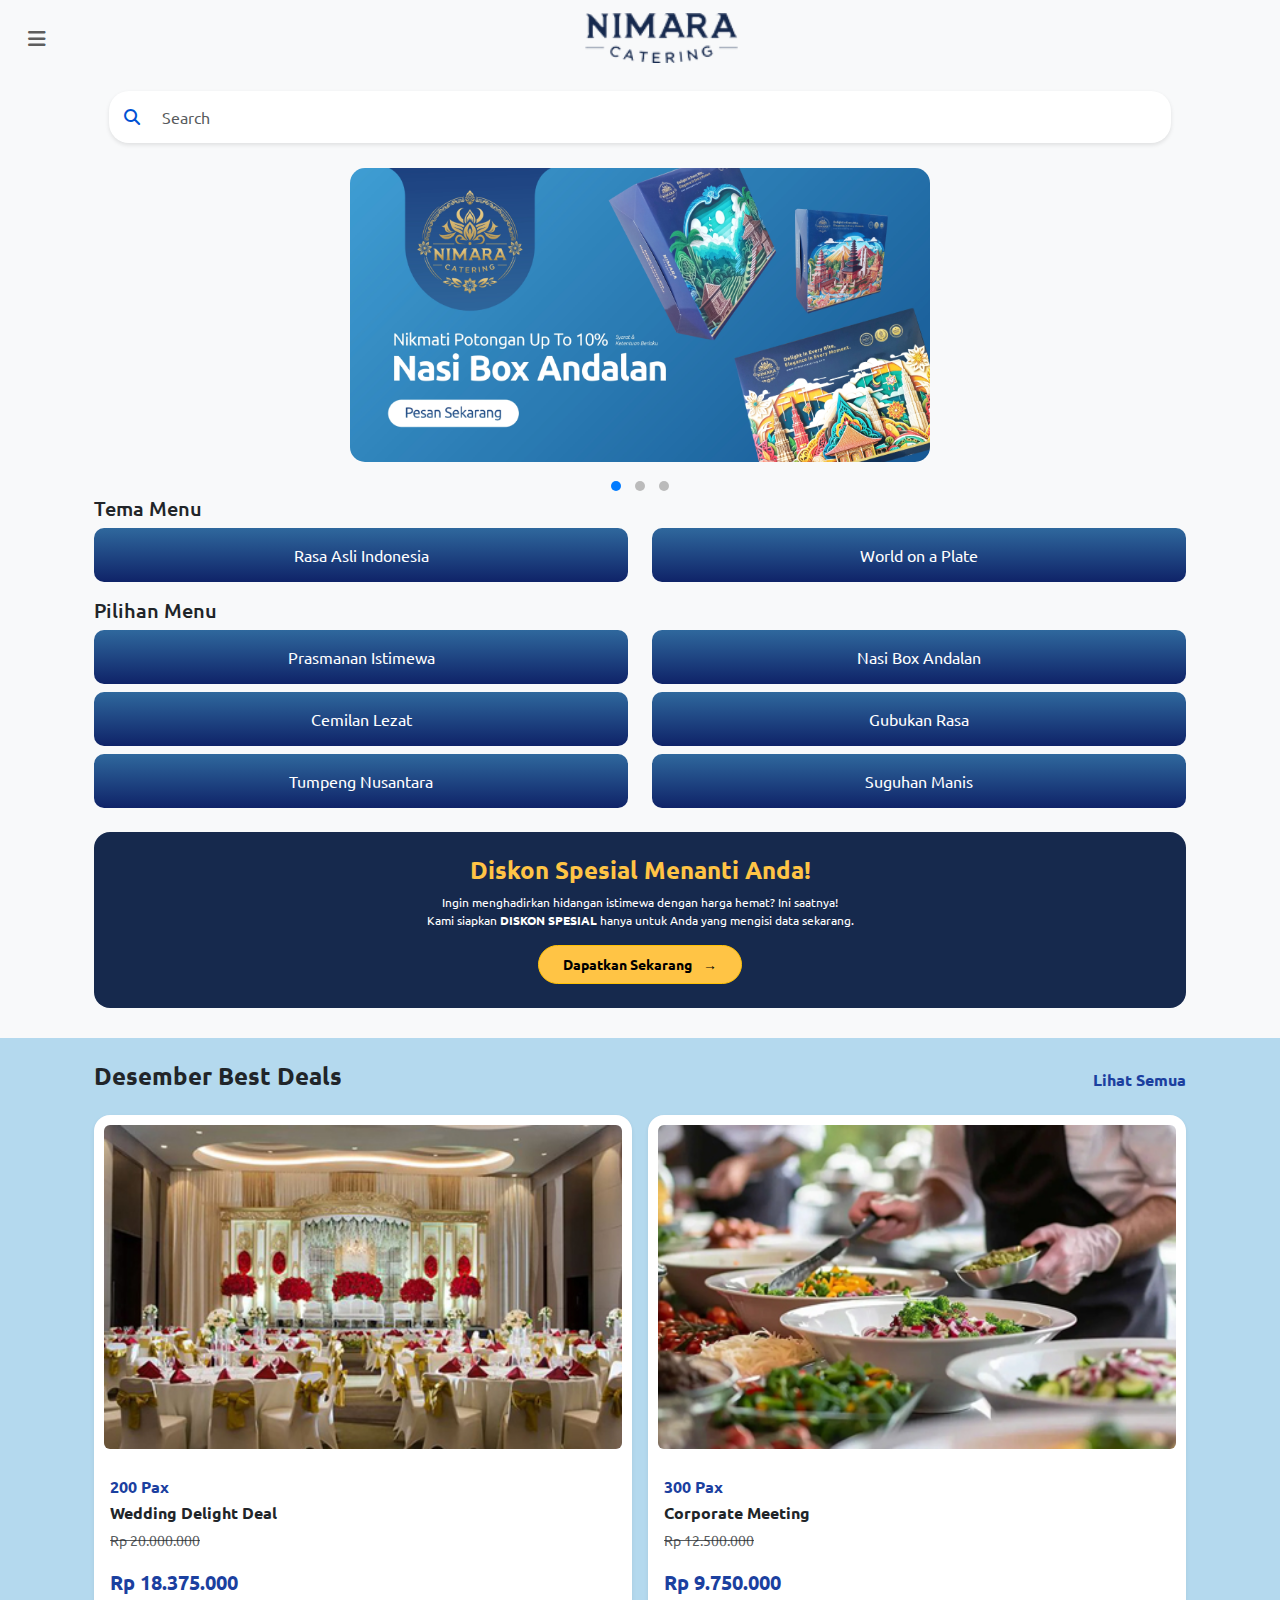
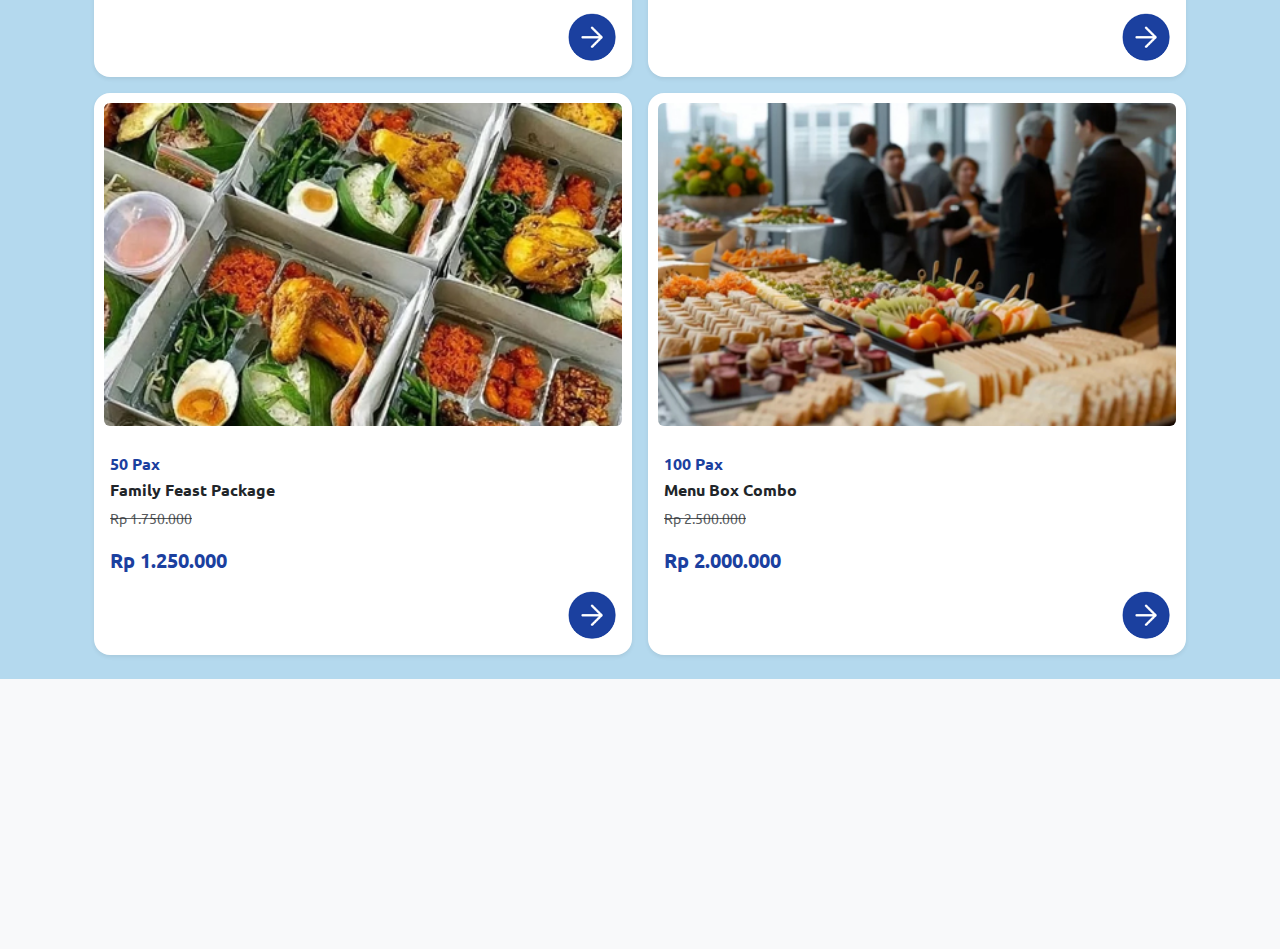
<file: public/template/index.html>
<!DOCTYPE html>
<html lang="en">

<head>
    <meta charset="UTF-8" />
    <meta name="viewport" content="width=device-width, initial-scale=1.0" />
    <title>Nimara Catering</title>
    <link href="https://cdn.jsdelivr.net/npm/bootstrap@5.3.0/dist/css/bootstrap.min.css" rel="stylesheet" />
    <link rel="stylesheet" href="https://cdnjs.cloudflare.com/ajax/libs/font-awesome/6.4.2/css/all.min.css" />
    <link rel="stylesheet" id="blocksy-fonts-font-source-google-css"
        href="https://fonts.googleapis.com/css2?family=Ubuntu:wght@400;500;600;700&#038;display=swap" media="all" />
    <link href="assets/style.css" rel="stylesheet" />
    <link href="assets/custom.css" rel="stylesheet" />
    <link href="assets/color.css" rel="stylesheet" />
    <link href="assets/typography.css" rel="stylesheet" />
</head>

<body>
    <nav class="navbar navbar-light bg-light px-3">
        <span class="navbar-toggler border-0" id="menu-btn"><i class="fas fa-bars"></i></span>
        <a class="navbar-brand mx-auto" href="#">
            <img src="assets\nimara\logo.png" alt="Nimara" height="50" />
        </a>
    </nav>
    <div class="offcanvas-menu" id="menu">
        <span class="close-btn" id="close-btn"><i class="fas fa-arrow-left"></i></span>
        <h5 class="menu-header">Selamat Datang<br />di Nimara Catering</h5>
        <ul class="menu-list list-unstyled">
            <li><i class="fas fa-home"></i> Beranda</li>
            <li><i class="fas fa-info-circle"></i> Tentang Nimara</li>
            <li><i class="fas fa-book"></i> Menu</li>
            <li><i class="fas fa-newspaper"></i> Artikel</li>
            <li><i class="fas fa-headset"></i> Nimara Care</li>
        </ul>
    </div>

    <div class="wrapper">
        <div class="container">
            <div class="search-bar">
                <i class="fas fa-search"></i>
                <input type="text" class="form-control" placeholder="Search" />
            </div>

            <div class="carousel-container">
                <div class="carousel-slide">
                    <img src="assets/nimara/banner1.png" class="d-block" alt="Promo 1" />
                    <img src="assets/nimara/banner2.jpg" class="d-block" alt="Promo 1" />
                    <img src="assets/nimara/banner3.jpg" class="d-block" alt="Promo 1" />
                </div>
            </div>
            <div class="dots-container">
                <span class="dot active" onclick="moveSlide(0)"></span>
                <span class="dot" onclick="moveSlide(1)"></span>
                <span class="dot" onclick="moveSlide(2)"></span>
            </div>

            <div class="menu-section">
                <h5>Tema Menu</h5>
                <div class="row">
                    <div class="col-6">
                        <div class="menu-card">Rasa Asli Indonesia</div>
                    </div>
                    <div class="col-6">
                        <div class="menu-card">World on a Plate</div>
                    </div>
                </div>
                <h5 class="mt-3">Pilihan Menu</h5>
                <div class="row">
                    <div class="col-6">
                        <div class="menu-card">Prasmanan Istimewa</div>
                    </div>
                    <div class="col-6">
                        <div class="menu-card">Nasi Box Andalan</div>
                    </div>
                    <div class="col-6 mt-2">
                        <div class="menu-card">Cemilan Lezat</div>
                    </div>
                    <div class="col-6 mt-2">
                        <div class="menu-card">Gubukan Rasa</div>
                    </div>
                    <div class="col-6 mt-2">
                        <div class="menu-card">Tumpeng Nusantara</div>
                    </div>
                    <div class="col-6 mt-2">
                        <div class="menu-card">Suguhan Manis</div>
                    </div>
                </div>
            </div>

            <div class="row">
                <div class="col-12 mt-4">
                    <div class="p-4 rounded-4 text-center bg-dark text-white">
                        <h4 class="fw-bold text-warning">Diskon Spesial Menanti Anda!</h4>
                        <p class="mb-3 font-size-12">
                            Ingin menghadirkan hidangan istimewa dengan harga hemat? Ini saatnya! <br>
                            Kami siapkan <span class="fw-bold text-uppercase">DISKON SPESIAL</span> hanya untuk Anda
                            yang mengisi data sekarang.
                        </p>
                        <a href="#" class="btn btn-warning fw-bold px-4 py-2 rounded-pill font-size-14">
                            Dapatkan Sekarang <span class="ms-2">→</span>
                        </a>
                    </div>
                </div>
            </div>
        <div class="spacer-30">&nbsp;</div>

        </div>
        <section class="best-deals bg-light-blue">

            <div class="container py-4">
                <div class="d-flex justify-content-between align-items-center mb-3">
                    <h4 class="fw-bold">Desember Best Deals</h4>
                    <a href="#" class="text-primary text-decoration-none fw-semibold">Lihat Semua</a>
                </div>
                <div class="row g-3">
                    <!-- Card 1 -->
                    <div class="col-6">
                        <div class="card deals border-0 shadow-sm rounded-4 d-flex flex-column h-100">
                            <img src="assets/nimara/deals1.jpg" class="card-img-top rounded-4" alt="Wedding Delight">
                            <div class="card-body d-flex flex-column h-100">
                                <p class="text-primary fw-semibold mb-1">200 Pax</p>
                                <h6 class="fw-bold">Wedding Delight Deal</h6>
                                <p class="text-decoration-line-through text-muted small">Rp 20.000.000</p>
                                <p class="text-primary fw-bold fs-5 mt-auto">Rp 18.375.000</p>
                                <div class="text-end mt-auto">
                                    <a href="#" class="btn btn-primary rounded-circle align-items-center border-0"
                                       style="width: 48px; height: 48px;background:url('assets/nimara/arrow.png') !important; background-size: cover !important;">
                                    </a>
                                </div>
                            </div>
                        </div>
                    </div>

                    <!-- Card 2 -->
                    <div class="col-6">
                        <div class="card deals border-0 shadow-sm rounded-4 d-flex flex-column h-100">
                            <img src="assets/nimara/deals2.jpg" class="card-img-top rounded-4" alt="Corporate Meeting">
                            <div class="card-body d-flex flex-column h-100">
                                <p class="text-primary fw-semibold mb-1">300 Pax</p>
                                <h6 class="fw-bold">Corporate Meeting</h6>
                                <p class="text-decoration-line-through text-muted small">Rp 12.500.000</p>
                                <p class="text-primary fw-bold fs-5 mt-auto">Rp 9.750.000</p>
                                <div class="text-end mt-auto">
                                    <a href="#" class="btn btn-primary rounded-circle align-items-center border-0"
                                       style="width: 48px; height: 48px;background:url('assets/nimara/arrow.png') !important; background-size: cover !important;">
                                    </a>
                                </div>
                            </div>
                        </div>
                    </div>

                    <!-- Card 3 -->
                    <div class="col-6">
                        <div class="card deals border-0 shadow-sm rounded-4 d-flex flex-column h-100">
                            <img src="assets/nimara/deals3.jpg" class="card-img-top rounded-4" alt="Family Feast Package">
                            <div class="card-body d-flex flex-column h-100">
                                <p class="text-primary fw-semibold mb-1">50 Pax</p>
                                <h6 class="fw-bold">Family Feast Package</h6>
                                <p class="text-decoration-line-through text-muted small">Rp 1.750.000</p>
                                <p class="text-primary fw-bold fs-5 mt-auto">Rp 1.250.000</p>
                                <div class="text-end mt-auto">
                                    <a href="#" class="btn btn-primary rounded-circle align-items-center border-0"
                                       style="width: 48px; height: 48px;background:url('assets/nimara/arrow.png') !important; background-size: cover !important;">
                                    </a>
                                </div>
                            </div>
                        </div>
                    </div>

                    <!-- Card 4 -->
                    <div class="col-6">
                        <div class="card deals border-0 shadow-sm rounded-4 d-flex flex-column h-100">
                            <img src="assets/nimara/deals4.jpg" class="card-img-top rounded-4" alt="Menu Box Combo">
                            <div class="card-body d-flex flex-column h-100">
                                <p class="text-primary fw-semibold mb-1">100 Pax</p>
                                <h6 class="fw-bold">Menu Box Combo</h6>
                                <p class="text-decoration-line-through text-muted small">Rp 2.500.000</p>
                                <p class="text-primary fw-bold fs-5 mt-auto">Rp 2.000.000</p>
                                <div class="text-end mt-auto">
                                    <a href="#" class="btn btn-primary rounded-circle align-items-center border-0"
                                       style="width: 48px; height: 48px;background:url('assets/nimara/arrow.png') !important; background-size: cover !important;">
                                    </a>
                                </div>
                            </div>
                        </div>
                    </div>
                </div>
            </div>


        </section>
        <div class="spacer-30">&nbsp;</div>
        <section class="product">
            <div class="spacer-30">&nbsp;</div>
            <div class="spacer-30">&nbsp;</div>
            <div class="spacer-30">&nbsp;</div>
            <div class="spacer-30">&nbsp;</div>
            <div class="spacer-30">&nbsp;</div>
            <div class="spacer-30">&nbsp;</div>
            <div class="spacer-30">&nbsp;</div>
            <div class="spacer-30">&nbsp;</div>

        </section>
    </div>
    <script>
        const menu = document.getElementById("menu");
        const menuBtn = document.getElementById("menu-btn");
        const closeBtn = document.getElementById("close-btn");

        menuBtn.addEventListener("click", () => {
            menu.classList.add("active");
        });
        closeBtn.addEventListener("click", () => {
            menu.classList.remove("active");
        });

        let startX = 0;
        menu.addEventListener("touchstart", (e) => {
            startX = e.touches[0].clientX;
        });
        menu.addEventListener("touchmove", (e) => {
            let moveX = e.touches[0].clientX;
            if (startX - moveX > 50) {
                menu.classList.remove("active");
            }
        });
    </script>

    <script>
        let currentIndex = 0;
        const slides = document.querySelector(".carousel-slide");
        const dots = document.querySelectorAll(".dot");

        function moveSlide(index) {
            currentIndex = index;
            slides.style.transform = `translateX(${-index * 100}%)`;
            updateDots();
        }

        function updateDots() {
            dots.forEach((dot) => dot.classList.remove("active"));
            dots[currentIndex].classList.add("active");
        }
    </script>

    <script src="https://cdn.jsdelivr.net/npm/bootstrap@5.3.0/dist/js/bootstrap.bundle.min.js"></script>
</body>

</html>
</file>
<file: public/template/assets/style.css>
* {
    box-sizing: border-box;
    margin: 0;
    padding: 0;
  }

  body {
    overflow-x: hidden;
    font-family: "Ubuntu", Sans-serif;
    background-color: #f8f9fa;
  }

  .offcanvas-menu {
    position: fixed;
    top: 0;
    left: -100%;
    width: 100%;
    height: 100%;
    background: white;
    transition: left 0.3s ease-in-out;
    display: flex;
    flex-direction: column;
    align-items: center;
    justify-content: start;
    padding-top: 50px;
    z-index: 99;
  }

  .offcanvas-menu.active {
    left: 0;
  }

  .close-btn {
    position: absolute;
    top: 20px;
    left: 20px;
    font-size: 1.5rem;
    cursor: pointer;
  }

  .menu-header {
    font-weight: bold;
    text-align: center;
    margin-bottom: 20px;
  }

  .menu-list {
    width: 80%;
  }

  .menu-list li {
    display: flex;
    align-items: center;
    padding: 15px 10px;
    font-size: 1.2rem;
    border-bottom: 1px solid #ddd;
  }

  .menu-list li i {
    margin-right: 15px;
    font-size: 1.5rem;
  }

  .menu-section {
    /* padding: 20px; */
  }

  .menu-card {
    background: linear-gradient(180deg, #2f689d 0%, #0f2368 100%);
    color: white;
    padding: 15px;
    border-radius: 10px;
    text-align: center;
  }

  .search-bar {
    display: flex;
    align-items: center;
    background: #fff;
    border-radius: 20px;
    padding: 8px 15px;
    margin: 15px;
    box-shadow: 0 2px 4px rgba(0, 0, 0, 0.1);
  }

  .search-bar i {
    color: #0052d4;
    margin-right: 10px;
  }

  .search-bar input {
    border: none;
    outline: none;
    width: 100%;
  }

  .carousel-container {
    position: relative;
    max-width: 600px;
    margin: auto;
    overflow: hidden;
  }

  .carousel-slide {
    display: flex;
    transition: transform 0.5s ease-in-out;
  }

  .carousel-slide img {
    width: 100%;
    border-radius: 25px;
    padding: 10px;
  }

  .dots-container {
    text-align: center;
  }

  .dot {
    height: 10px;
    width: 10px;
    margin: 0 5px;
    background-color: #bbb;
    border-radius: 50%;
    display: inline-block;
    transition: background-color 0.3s ease;
    cursor: pointer;
  }

  .dot.active {
    background-color: #007bff;
  }
</file>
<file: public/template/assets/custom.css>
.spacer-10{
    height: 10px;
}
.spacer-20{
    height: 20px;
}
.spacer-30{
    height: 30px;
}
.spacer-40{
    height: 40px;
}
.spacer-50{
    height: 50px;
}

.deals img{
    padding: 10px;
}

.container{
    padding-left:calc(var(--bs-gutter-x) * 1);
    padding-right:calc(var(--bs-gutter-x) * 1);
}
</file>
<file: public/template/assets/color.css>
.text-white {
  color: #fff !important;
}

.text-black {
  color: #000 !important;
}

.text-yellow,
.text-warning {
  color: #ffc445 !important;
}

.bg-yellow,
.bg-warning,
.btn-warning {
  background: #ffc445 !important;
}

.bg-dark,
.dark-blue {
  background: #16294d !important;
}

.bg-light-blue {
  background: #b4d9ee !important;
}

.text-blue,
.text-primary {
  color: #1b409f !important;
}

.bg-blue,
.btn-primary {
  background: #1b409f !important;
}
</file>
<file: public/template/assets/typography.css>
.font-size-12 {
  font-size: 12px !important;
}

.font-size-14 {
  font-size: 14px !important;
}

.font-size-16 {
  font-size: 16px !important;
}

.font-size-18 {
  font-size: 18px !important;
}

.font-size-24 {
  font-size: 24px !important;
}

.font-size-30 {
  font-size: 30px !important;
}

.font-size-40 {
  font-size: 40px !important;
}
</file>
